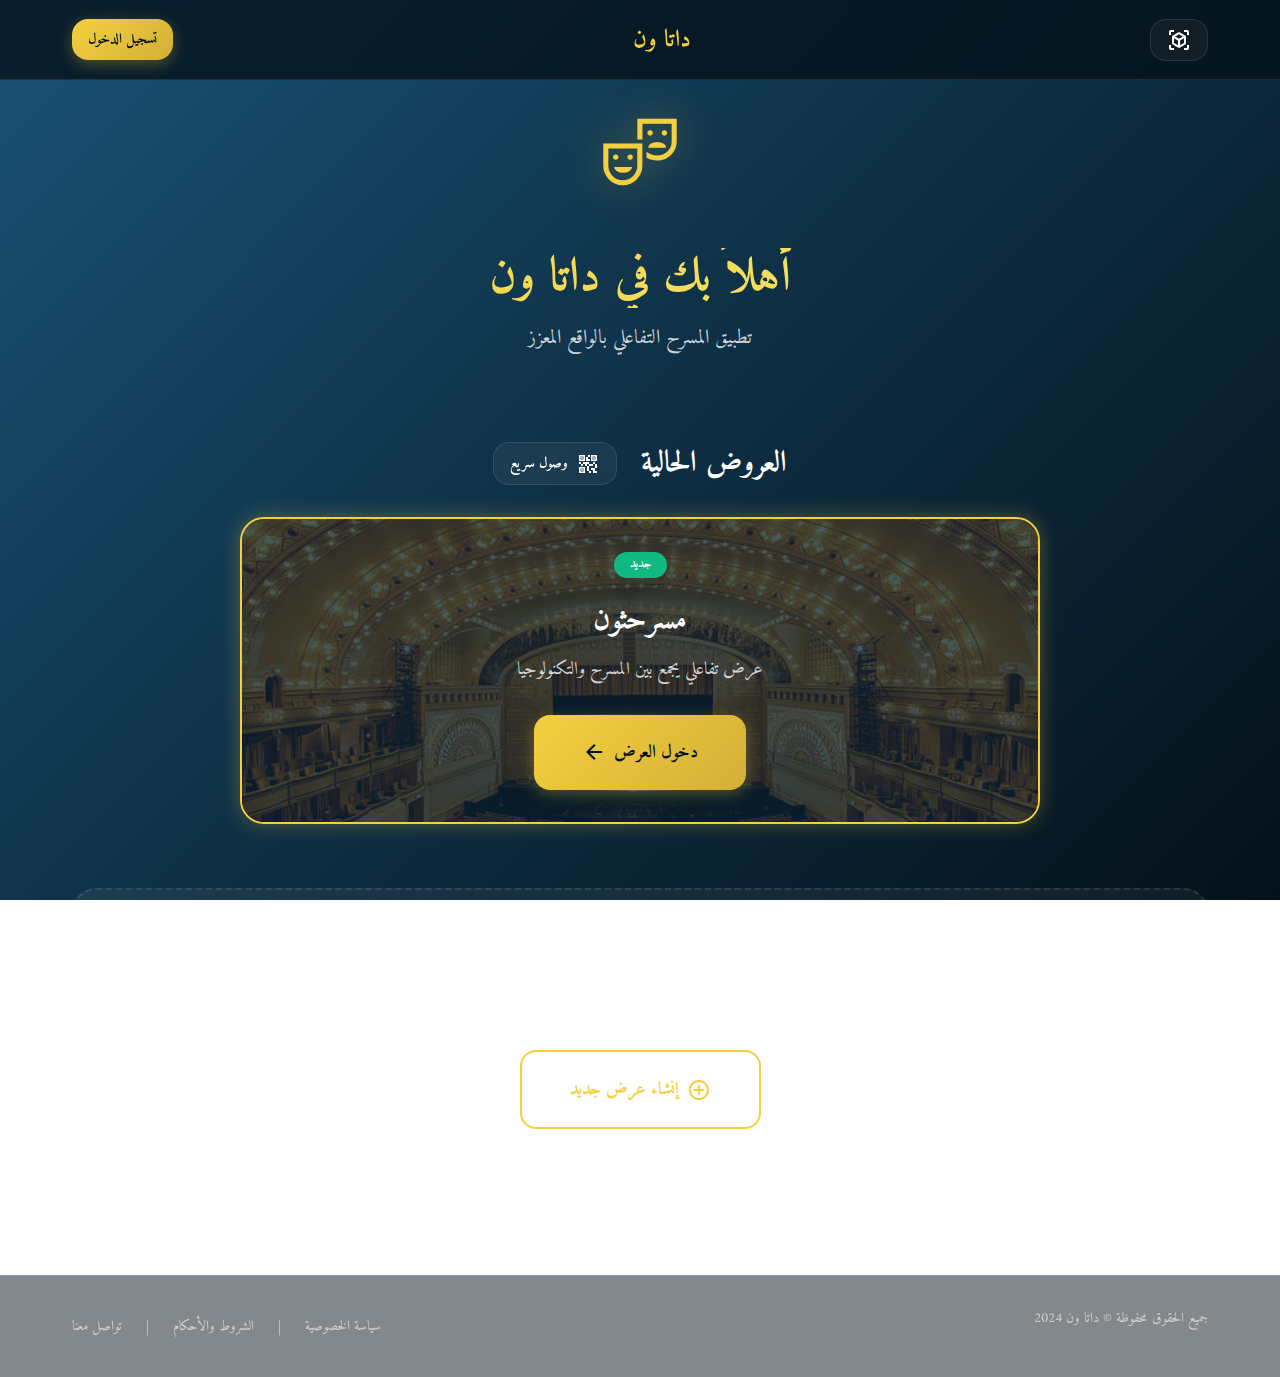
<file: index.html>
<!DOCTYPE html>
<html lang="ar" dir="rtl">
<head>
  <meta charset="UTF-8">
  <meta name="viewport" content="width=device-width, initial-scale=1.0">
  <meta name="description" content="داتا ون - تطبيق المسرح التفاعلي بالواقع المعزز">
  <title>داتا ون - المسرح التفاعلي</title>

  <!-- Fonts -->
  <link rel="preconnect" href="https://fonts.googleapis.com">
  <link rel="preconnect" href="https://fonts.gstatic.com" crossorigin>
  <link href="https://fonts.googleapis.com/css2?family=Amiri:wght@400;700&display=swap" rel="stylesheet">
  <link href="https://fonts.googleapis.com/css2?family=Material+Symbols+Outlined:opsz,wght,FILL,GRAD@20..48,100..700,0..1,-50..200" rel="stylesheet">

  <!-- Stylesheet -->
  <link rel="stylesheet" href="styles.css">
</head>
<body>
  <!-- Header -->
  <header class="header">
    <div class="container header-container">
      <nav class="header-nav">
        <button class="btn btn-glass btn-sm" aria-label="الواقع المعزز">
          <span class="material-symbols-outlined">view_in_ar</span>
        </button>
      </nav>

      <div class="header-logo">
        <span>داتا ون</span>
      </div>

      <nav class="header-nav">
        <button class="btn btn-primary btn-sm">
          تسجيل الدخول
        </button>
      </nav>
    </div>
  </header>

  <main>
    <!-- Hero Section -->
    <section class="hero">
      <div class="container">
        <div class="hero-logo" style="margin-bottom: var(--space-md);">
          <span class="material-symbols-outlined" style="font-size: 80px; color: var(--color-primary);">theater_comedy</span>
        </div>
        <h1 class="hero-title">أهلاً بك في داتا ون</h1>
        <p class="hero-subtitle">تطبيق المسرح التفاعلي بالواقع المعزز</p>
      </div>
    </section>

    <!-- Current Shows Section -->
    <section class="section">
      <div class="container">
        <div class="section-header">
          <h2 class="mb-0">العروض الحالية</h2>
          <button class="btn btn-glass btn-sm" id="qrAccessBtn" aria-label="وصول سريع عبر QR">
            <span class="material-symbols-outlined">qr_code_2</span>
            <span>وصول سريع</span>
          </button>
        </div>

        <div class="current-show-card card fade-in">
          <span class="badge badge-new show-badge">جديد</span>
          <h3 class="show-title">مسرحثون</h3>
          <p class="show-description">عرض تفاعلي يجمع بين المسرح والتكنولوجيا</p>
          <a href="masrahthon.html" class="btn btn-primary btn-lg">
            <span>دخول العرض</span>
            <span class="material-symbols-outlined">arrow_back</span>
          </a>
        </div>
      </div>
    </section>

    <!-- Directors CTA Section -->
    <section class="section">
      <div class="container">
        <div class="directors-cta">
          <h2 class="mb-md">هل أنت مخرج؟</h2>
          <p class="text-lg text-muted mb-xl">أنشئ عرضك التفاعلي الخاص</p>
          <a href="create-play.html" class="btn btn-outline btn-lg">
            <span class="material-symbols-outlined">add_circle</span>
            <span>إنشاء عرض جديد</span>
          </a>
        </div>
      </div>
    </section>
  </main>

  <!-- Footer -->
  <footer class="footer">
    <div class="container">
      <div class="footer-content">
        <p class="footer-copyright">جميع الحقوق محفوظة © داتا ون 2024</p>
        <nav class="footer-links">
          <a href="#" class="footer-link">سياسة الخصوصية</a>
          <span class="footer-link">|</span>
          <a href="#" class="footer-link">الشروط والأحكام</a>
          <span class="footer-link">|</span>
          <a href="#" class="footer-link">تواصل معنا</a>
        </nav>
      </div>
    </div>
  </footer>
</body>
</html>
</file>
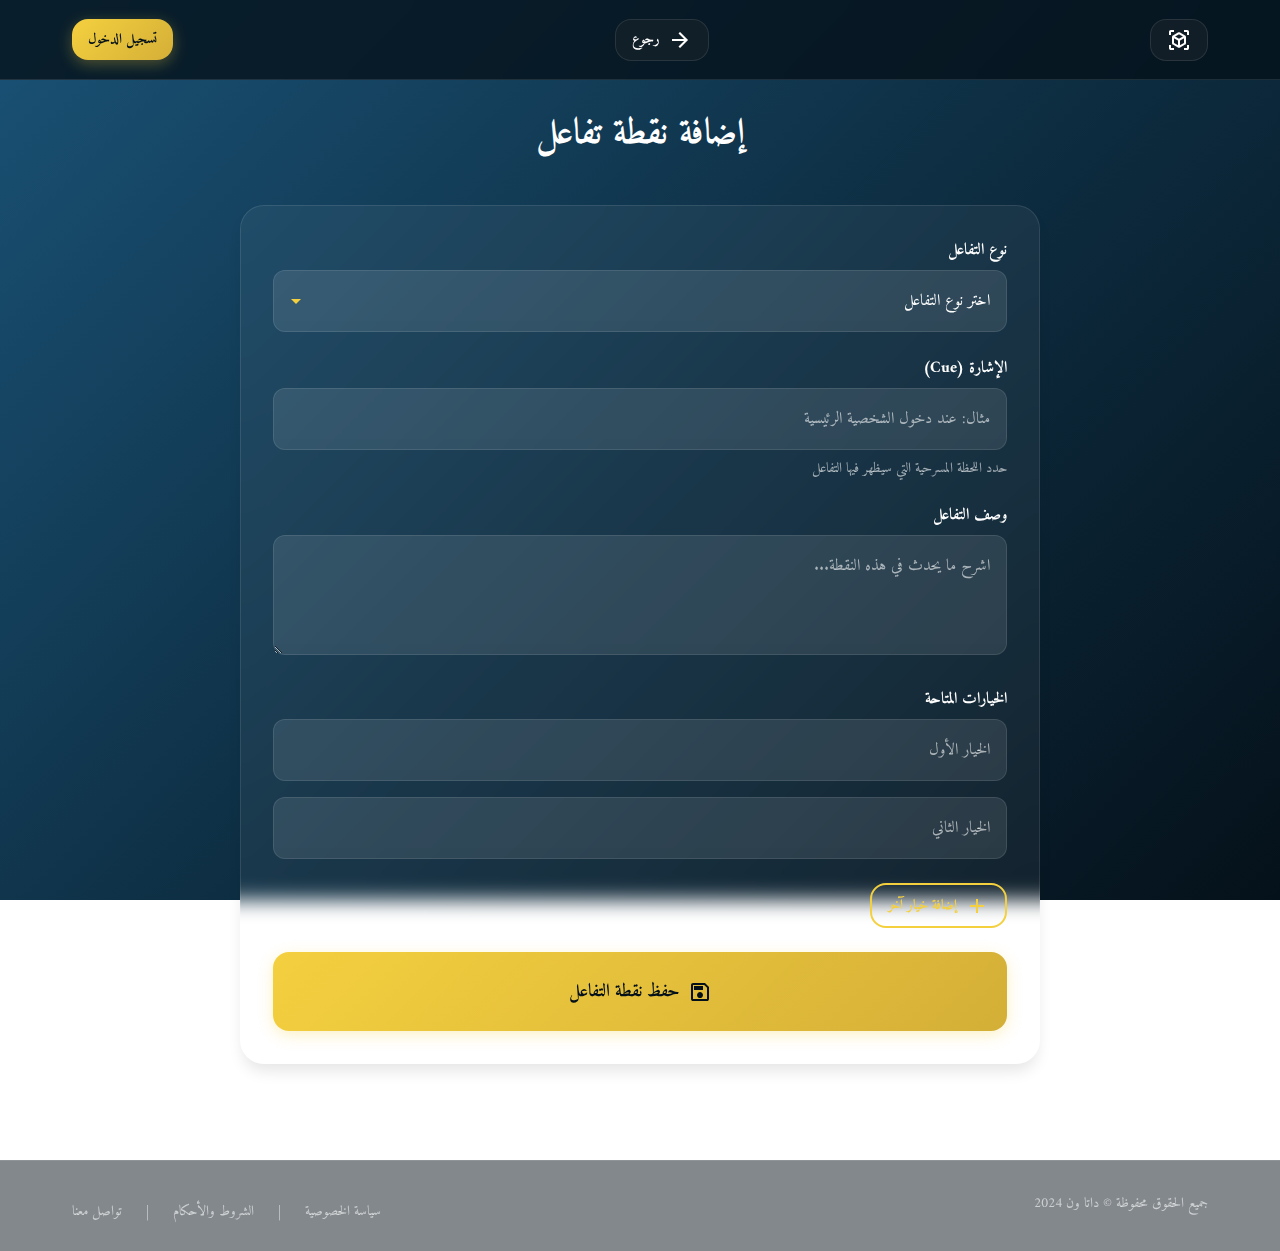
<file: add-interactivity.html>
<!DOCTYPE html>
<html lang="ar" dir="rtl">
<head>
  <meta charset="UTF-8">
  <meta name="viewport" content="width=device-width, initial-scale=1.0">
  <meta name="description" content="إضافة نقطة تفاعل جديدة">
  <title>إضافة نقطة تفاعل - داتا ون</title>

  <!-- Fonts -->
  <link rel="preconnect" href="https://fonts.googleapis.com">
  <link rel="preconnect" href="https://fonts.gstatic.com" crossorigin>
  <link href="https://fonts.googleapis.com/css2?family=Amiri:wght@400;700&display=swap" rel="stylesheet">
  <link href="https://fonts.googleapis.com/css2?family=Material+Symbols+Outlined:opsz,wght,FILL,GRAD@20..48,100..700,0..1,-50..200" rel="stylesheet">

  <!-- Stylesheet -->
  <link rel="stylesheet" href="styles.css">
</head>
<body>
  <!-- Header -->
  <header class="header">
    <div class="container header-container">
      <nav class="header-nav">
        <button class="btn btn-glass btn-sm" aria-label="الواقع المعزز">
          <span class="material-symbols-outlined">view_in_ar</span>
        </button>
      </nav>

      <div class="header-logo">
        <a href="create-play.html" class="btn btn-glass btn-sm">
          <span class="material-symbols-outlined">arrow_forward</span>
          <span>رجوع</span>
        </a>
      </div>

      <nav class="header-nav">
        <button class="btn btn-primary btn-sm">
          تسجيل الدخول
        </button>
      </nav>
    </div>
  </header>

  <main>
    <!-- Add Interactivity Form Section -->
    <section class="section">
      <div class="container">
        <h1 class="text-center mb-2xl">إضافة نقطة تفاعل</h1>

        <!-- Form Card -->
        <div class="card" style="max-width: 800px; margin: 0 auto;">
          <form id="interactivityForm">
            <!-- Interaction Type -->
            <div class="form-group">
              <label for="interactionType" class="form-label">نوع التفاعل</label>
              <select id="interactionType" name="interactionType" class="form-select" required>
                <option value="">اختر نوع التفاعل</option>
                <option value="multiple-choice">اختيار متعدد</option>
                <option value="vote">تصويت</option>
                <option value="open-question">سؤال مفتوح</option>
                <option value="poll">استطلاع رأي</option>
              </select>
            </div>

            <!-- Cue/Signal -->
            <div class="form-group">
              <label for="cue" class="form-label">الإشارة (Cue)</label>
              <input
                type="text"
                id="cue"
                name="cue"
                class="form-input"
                placeholder="مثال: عند دخول الشخصية الرئيسية"
                required
              >
              <span class="form-help">حدد اللحظة المسرحية التي سيظهر فيها التفاعل</span>
            </div>

            <!-- Description -->
            <div class="form-group">
              <label for="description" class="form-label">وصف التفاعل</label>
              <textarea
                id="description"
                name="description"
                class="form-textarea"
                placeholder="اشرح ما يحدث في هذه النقطة..."
                required
              ></textarea>
            </div>

            <!-- Choices -->
            <div class="form-group">
              <label class="form-label">الخيارات المتاحة</label>

              <div class="choice-input-group">
                <input
                  type="text"
                  name="choice1"
                  class="form-input"
                  placeholder="الخيار الأول"
                  required
                >
              </div>

              <div class="choice-input-group">
                <input
                  type="text"
                  name="choice2"
                  class="form-input"
                  placeholder="الخيار الثاني"
                  required
                >
              </div>

              <button type="button" class="btn btn-outline btn-sm btn-add-choice">
                <span class="material-symbols-outlined">add</span>
                <span>إضافة خيار آخر</span>
              </button>
            </div>

            <!-- Submit Button -->
            <div class="form-group mb-0">
              <button type="submit" class="btn btn-primary btn-lg btn-full">
                <span class="material-symbols-outlined">save</span>
                <span>حفظ نقطة التفاعل</span>
              </button>
            </div>
          </form>
        </div>
      </div>
    </section>
  </main>

  <!-- Footer -->
  <footer class="footer">
    <div class="container">
      <div class="footer-content">
        <p class="footer-copyright">جميع الحقوق محفوظة © داتا ون 2024</p>
        <nav class="footer-links">
          <a href="#" class="footer-link">سياسة الخصوصية</a>
          <span class="footer-link">|</span>
          <a href="#" class="footer-link">الشروط والأحكام</a>
          <span class="footer-link">|</span>
          <a href="#" class="footer-link">تواصل معنا</a>
        </nav>
      </div>
    </div>
  </footer>
</body>
</html>
</file>
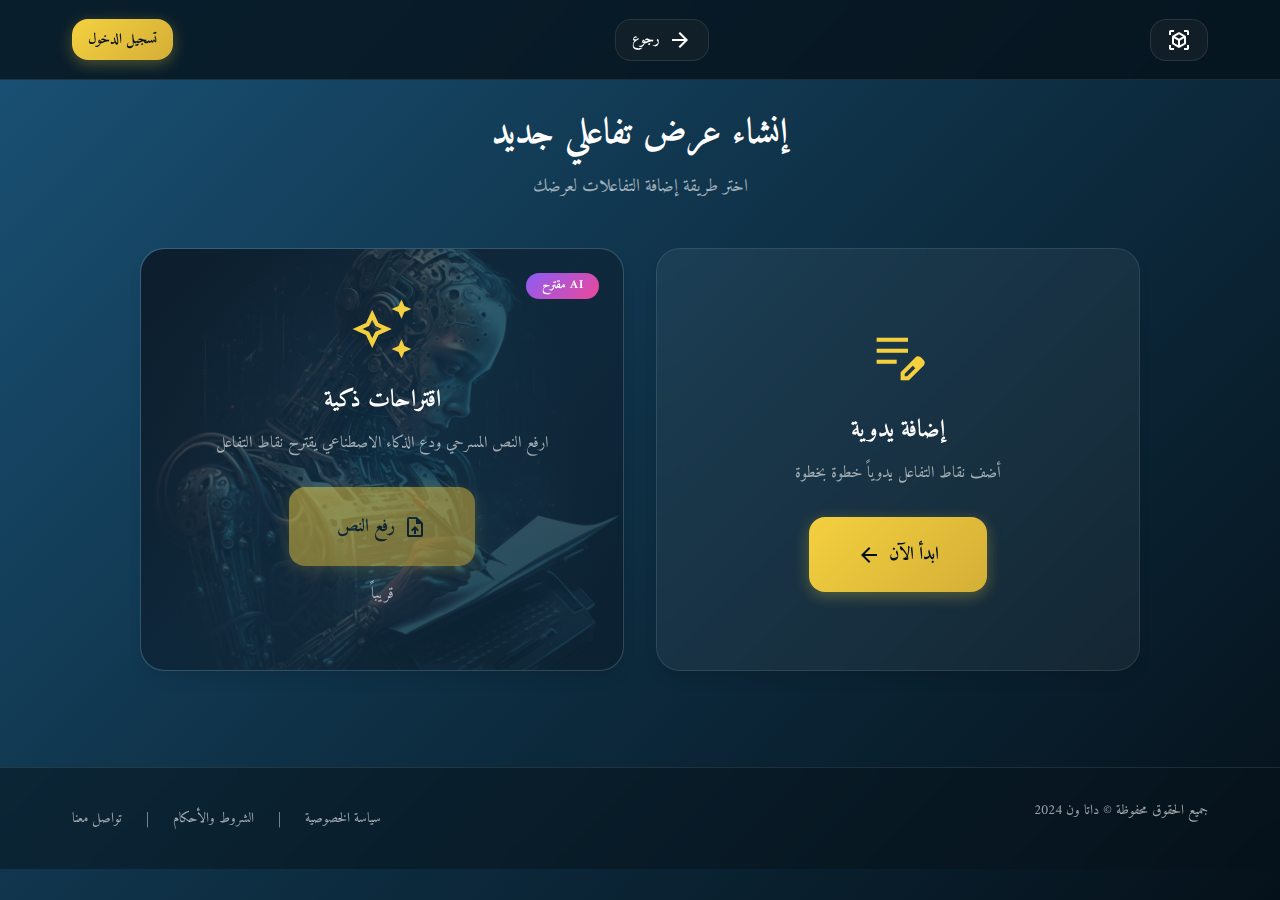
<file: create-play.html>
<!DOCTYPE html>
<html lang="ar" dir="rtl">
<head>
  <meta charset="UTF-8">
  <meta name="viewport" content="width=device-width, initial-scale=1.0">
  <meta name="description" content="إنشاء عرض تفاعلي جديد">
  <title>إنشاء عرض جديد - داتا ون</title>

  <!-- Fonts -->
  <link rel="preconnect" href="https://fonts.googleapis.com">
  <link rel="preconnect" href="https://fonts.gstatic.com" crossorigin>
  <link href="https://fonts.googleapis.com/css2?family=Amiri:wght@400;700&display=swap" rel="stylesheet">
  <link href="https://fonts.googleapis.com/css2?family=Material+Symbols+Outlined:opsz,wght,FILL,GRAD@20..48,100..700,0..1,-50..200" rel="stylesheet">

  <!-- Stylesheet -->
  <link rel="stylesheet" href="styles.css">
</head>
<body>
  <!-- Header -->
  <header class="header">
    <div class="container header-container">
      <nav class="header-nav">
        <button class="btn btn-glass btn-sm" aria-label="الواقع المعزز">
          <span class="material-symbols-outlined">view_in_ar</span>
        </button>
      </nav>

      <div class="header-logo">
        <a href="index.html" class="btn btn-glass btn-sm">
          <span class="material-symbols-outlined">arrow_forward</span>
          <span>رجوع</span>
        </a>
      </div>

      <nav class="header-nav">
        <button class="btn btn-primary btn-sm">
          تسجيل الدخول
        </button>
      </nav>
    </div>
  </header>

  <main>
    <!-- Create Play Section -->
    <section class="section">
      <div class="container">
        <h1 class="text-center mb-md">إنشاء عرض تفاعلي جديد</h1>
        <p class="text-center text-lg text-muted mb-2xl">اختر طريقة إضافة التفاعلات لعرضك</p>

        <!-- Options Grid -->
        <div class="grid grid-cols-2" style="max-width: 1000px; margin: 0 auto;">
          <!-- Manual Entry Option -->
          <div class="card card-option slide-in-right">
            <span class="material-symbols-outlined" style="font-size: 64px; color: var(--color-primary); margin-bottom: var(--space-lg);">edit_note</span>
            <h3 class="text-2xl mb-md">إضافة يدوية</h3>
            <p class="text-muted mb-xl">أضف نقاط التفاعل يدوياً خطوة بخطوة</p>
            <a href="add-interactivity.html" class="btn btn-primary btn-lg">
              <span>ابدأ الآن</span>
              <span class="material-symbols-outlined">arrow_back</span>
            </a>
          </div>

          <!-- AI-Powered Option -->
          <div class="card card-option card-ai slide-in-right" style="animation-delay: 0.1s;">
            <span class="badge badge-ai" style="position: absolute; top: var(--space-lg); right: var(--space-lg);">AI مقترح</span>
            <span class="material-symbols-outlined" style="font-size: 64px; color: var(--color-primary); margin-bottom: var(--space-lg);">auto_awesome</span>
            <h3 class="text-2xl mb-md">اقتراحات ذكية</h3>
            <p class="text-muted mb-xl">ارفع النص المسرحي ودع الذكاء الاصطناعي يقترح نقاط التفاعل</p>
            <button class="btn btn-primary btn-lg" disabled>
              <span class="material-symbols-outlined">upload_file</span>
              <span>رفع النص</span>
            </button>
            <p class="text-sm text-muted mt-md">قريباً</p>
          </div>
        </div>
      </div>
    </section>
  </main>

  <!-- Footer -->
  <footer class="footer">
    <div class="container">
      <div class="footer-content">
        <p class="footer-copyright">جميع الحقوق محفوظة © داتا ون 2024</p>
        <nav class="footer-links">
          <a href="#" class="footer-link">سياسة الخصوصية</a>
          <span class="footer-link">|</span>
          <a href="#" class="footer-link">الشروط والأحكام</a>
          <span class="footer-link">|</span>
          <a href="#" class="footer-link">تواصل معنا</a>
        </nav>
      </div>
    </div>
  </footer>
</body>
</html>
</file>
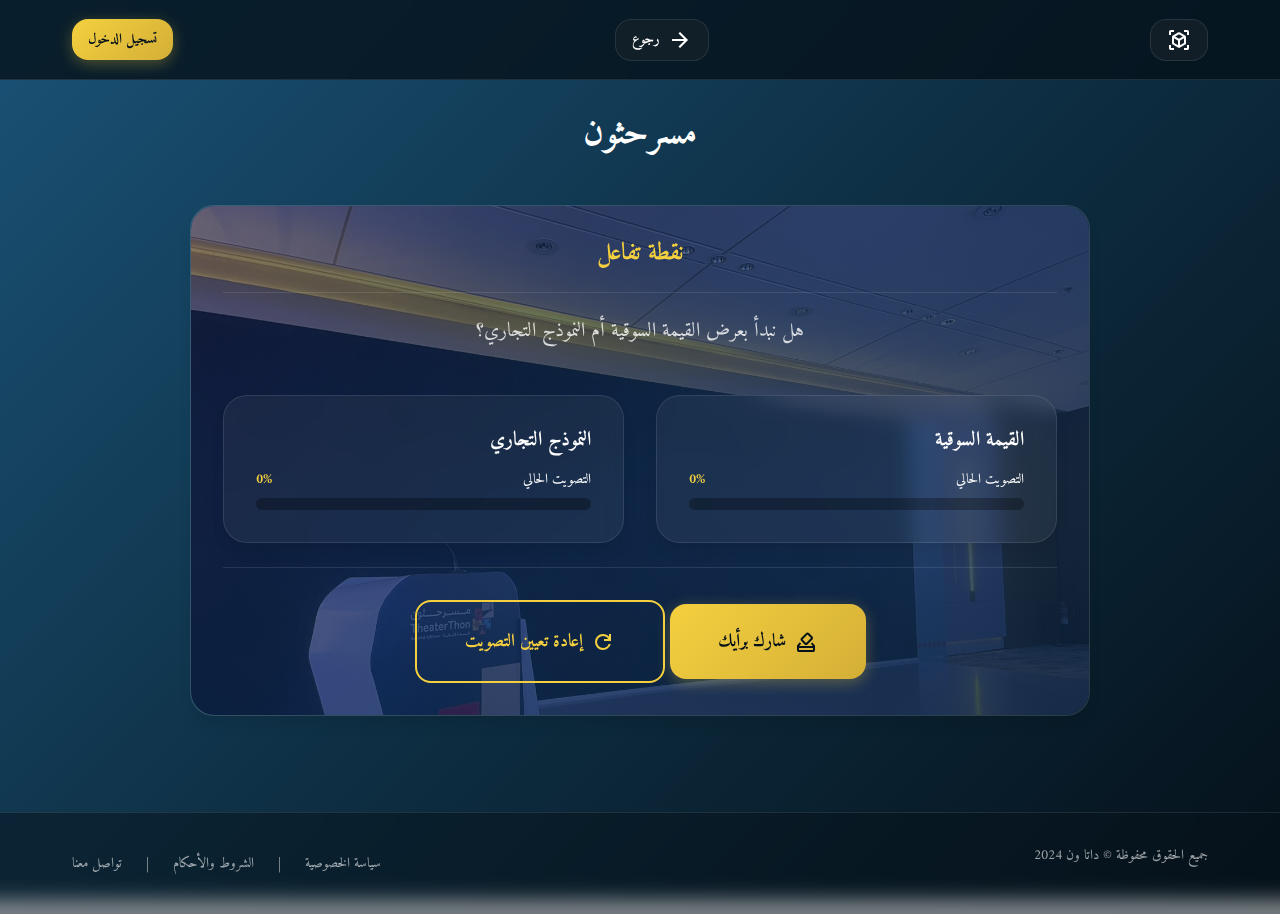
<file: masrahthon.html>
<!DOCTYPE html>
<html lang="ar" dir="rtl">
<head>
  <meta charset="UTF-8">
  <meta name="viewport" content="width=device-width, initial-scale=1.0">
  <meta name="description" content="مسرحثون - عرض تفاعلي">
  <title>مسرحثون - داتا ون</title>

  <!-- Fonts -->
  <link rel="preconnect" href="https://fonts.googleapis.com">
  <link rel="preconnect" href="https://fonts.gstatic.com" crossorigin>
  <link href="https://fonts.googleapis.com/css2?family=Amiri:wght@400;700&display=swap" rel="stylesheet">
  <link href="https://fonts.googleapis.com/css2?family=Material+Symbols+Outlined:opsz,wght,FILL,GRAD@20..48,100..700,0..1,-50..200" rel="stylesheet">

  <!-- Stylesheet -->
  <link rel="stylesheet" href="styles.css">
</head>
<body>
  <!-- Header -->
  <header class="header">
    <div class="container header-container">
      <nav class="header-nav">
        <button class="btn btn-glass btn-sm" aria-label="الواقع المعزز">
          <span class="material-symbols-outlined">view_in_ar</span>
        </button>
      </nav>

      <div class="header-logo">
        <a href="index.html" class="btn btn-glass btn-sm">
          <span class="material-symbols-outlined">arrow_forward</span>
          <span>رجوع</span>
        </a>
      </div>

      <nav class="header-nav">
        <button class="btn btn-primary btn-sm">
          تسجيل الدخول
        </button>
      </nav>
    </div>
  </header>

  <main>
    <!-- Play Content -->
    <section class="section">
      <div class="container">
        <h1 class="text-center mb-2xl">مسرحثون</h1>

        <!-- Question Card -->
        <div class="card play-card" style="max-width: 900px; margin: 0 auto;">
          <div class="card-header">
            <h2 class="card-title text-center">نقطة تفاعل</h2>
          </div>

          <div class="card-body">
            <p class="text-xl text-center mb-2xl">هل نبدأ بعرض القيمة السوقية أم النموذج التجاري؟</p>

            <!-- Voting Results -->
            <div class="grid grid-cols-2">
              <!-- Option 1 -->
              <div class="card">
                <h3 class="text-xl mb-md">القيمة السوقية</h3>
                <div class="progress-container">
                  <div class="progress-label">
                    <span>التصويت الحالي</span>
                    <span id="option1Percent" class="progress-percentage">65%</span>
                  </div>
                  <div class="progress-bar-wrapper">
                    <div id="option1Bar" class="progress-bar" style="width: 65%;"></div>
                  </div>
                </div>
              </div>

              <!-- Option 2 -->
              <div class="card">
                <h3 class="text-xl mb-md">النموذج التجاري</h3>
                <div class="progress-container">
                  <div class="progress-label">
                    <span>التصويت الحالي</span>
                    <span id="option2Percent" class="progress-percentage">35%</span>
                  </div>
                  <div class="progress-bar-wrapper">
                    <div id="option2Bar" class="progress-bar" style="width: 35%;"></div>
                  </div>
                </div>
              </div>
            </div>
          </div>

          <div class="card-footer text-center">
            <a href="vote.html" class="btn btn-primary btn-lg">
              <span class="material-symbols-outlined">how_to_vote</span>
              <span>شارك برأيك</span>
            </a>
            <button id="resetBtn" class="btn btn-outline btn-lg" style="margin-top: var(--space-md);">
              <span class="material-symbols-outlined">refresh</span>
              <span>إعادة تعيين التصويت</span>
            </button>
          </div>
        </div>
      </div>
    </section>
  </main>

  <!-- Vote Display Script with Supabase -->
  <script>
    // Supabase config
    const SUPABASE_URL = 'https://pulivtraqzkuerytmwya.supabase.co';
    const SUPABASE_KEY = 'eyJhbGciOiJIUzI1NiIsInR5cCI6IkpXVCJ9.eyJpc3MiOiJzdXBhYmFzZSIsInJlZiI6InB1bGl2dHJhcXprdWVyeXRtd3lhIiwicm9sZSI6ImFub24iLCJpYXQiOjE3NjI1MjkxMDcsImV4cCI6MjA3ODEwNTEwN30.Aa62cmDHvxPuZb2b6QO4mZL3jmZJIKenLlnbwDlBwOI';

    // Fetch votes from Supabase
    async function getVotes() {
      try {
        const res = await fetch(`${SUPABASE_URL}/rest/v1/votes?id=eq.masrahthon`, {
          headers: {
            'apikey': SUPABASE_KEY,
            'Authorization': `Bearer ${SUPABASE_KEY}`
          }
        });
        const data = await res.json();
        if (data && data[0]) {
          return { option1: data[0].option1 || 0, option2: data[0].option2 || 0 };
        }
      } catch (e) {
        console.error('Error fetching votes:', e);
      }
      return { option1: 0, option2: 0 };
    }

    // Calculate percentages and update display
    async function updateVoteDisplay() {
      const votes = await getVotes();
      const total = votes.option1 + votes.option2;

      let percent1 = 0;
      let percent2 = 0;

      if (total > 0) {
        percent1 = Math.round((votes.option1 / total) * 100);
        percent2 = Math.round((votes.option2 / total) * 100);
      }

      // Update percentage text
      document.getElementById('option1Percent').textContent = percent1 + '%';
      document.getElementById('option2Percent').textContent = percent2 + '%';

      // Update progress bars
      document.getElementById('option1Bar').style.width = percent1 + '%';
      document.getElementById('option2Bar').style.width = percent2 + '%';
    }

    // Reset votes in Supabase
    async function resetVotes() {
      try {
        await fetch(`${SUPABASE_URL}/rest/v1/votes?id=eq.masrahthon`, {
          method: 'PATCH',
          headers: {
            'apikey': SUPABASE_KEY,
            'Authorization': `Bearer ${SUPABASE_KEY}`,
            'Content-Type': 'application/json',
            'Prefer': 'return=minimal'
          },
          body: JSON.stringify({ option1: 0, option2: 0 })
        });
        // Clear local voting flag so user can vote again
        localStorage.removeItem('masrahthon_user_voted');
        return true;
      } catch (e) {
        console.error('Error resetting votes:', e);
        return false;
      }
    }

    // Reset button handler
    document.getElementById('resetBtn').addEventListener('click', async () => {
      if (confirm('هل أنت متأكد من إعادة تعيين جميع الأصوات؟')) {
        const resetBtn = document.getElementById('resetBtn');
        resetBtn.disabled = true;
        resetBtn.innerHTML = '<span class="material-symbols-outlined">hourglass_empty</span><span>جاري إعادة التعيين...</span>';

        const success = await resetVotes();

        if (success) {
          await updateVoteDisplay();
          resetBtn.innerHTML = '<span class="material-symbols-outlined">check</span><span>تم إعادة التعيين</span>';
          setTimeout(() => {
            resetBtn.disabled = false;
            resetBtn.innerHTML = '<span class="material-symbols-outlined">refresh</span><span>إعادة تعيين التصويت</span>';
          }, 2000);
        } else {
          resetBtn.disabled = false;
          resetBtn.innerHTML = '<span class="material-symbols-outlined">error</span><span>حدث خطأ</span>';
        }
      }
    });

    // Update on page load
    updateVoteDisplay();

    // Auto-refresh every 5 seconds for live updates
    setInterval(updateVoteDisplay, 5000);
  </script>

  <!-- Footer -->
  <footer class="footer">
    <div class="container">
      <div class="footer-content">
        <p class="footer-copyright">جميع الحقوق محفوظة © داتا ون 2024</p>
        <nav class="footer-links">
          <a href="#" class="footer-link">سياسة الخصوصية</a>
          <span class="footer-link">|</span>
          <a href="#" class="footer-link">الشروط والأحكام</a>
          <span class="footer-link">|</span>
          <a href="#" class="footer-link">تواصل معنا</a>
        </nav>
      </div>
    </div>
  </footer>
</body>
</html>
</file>
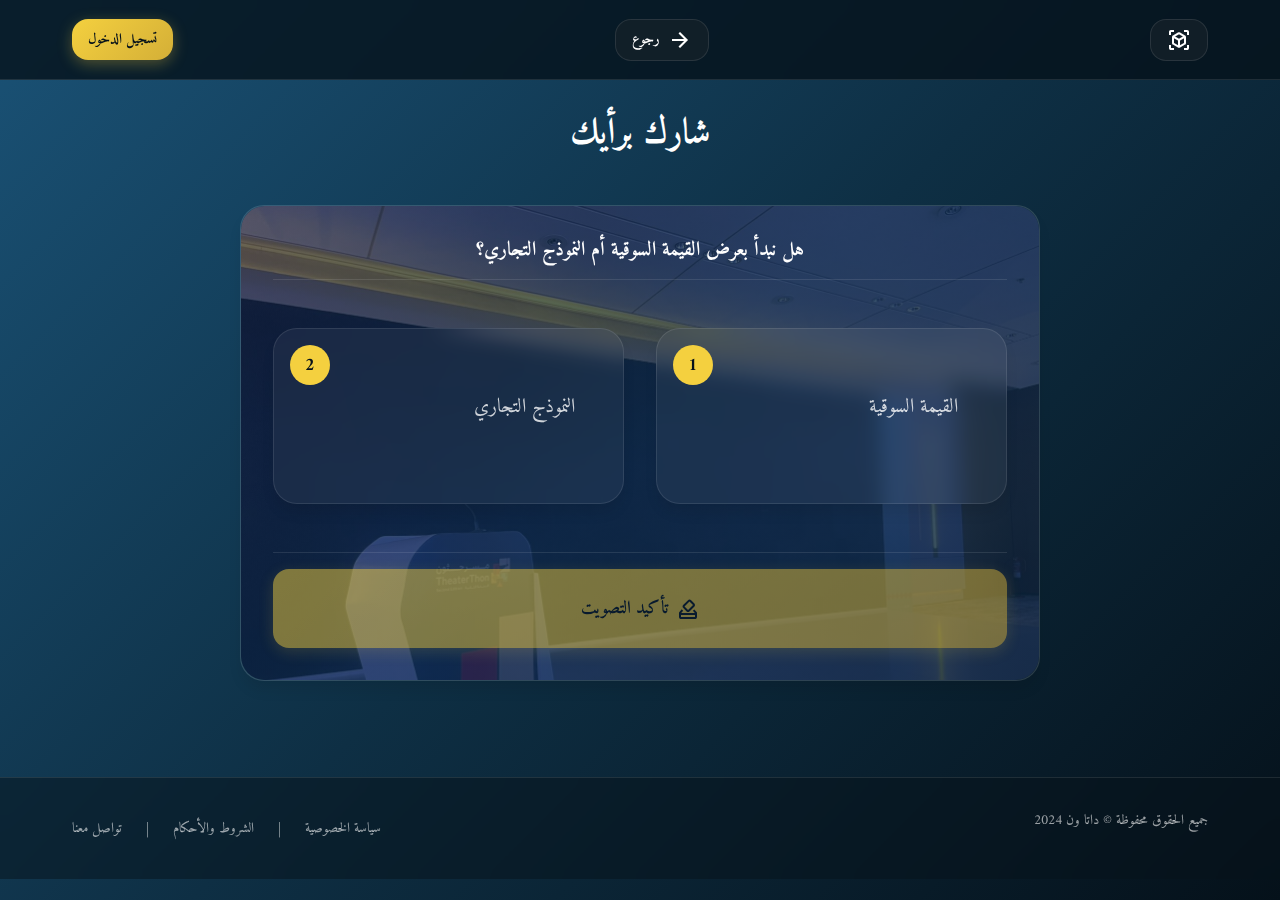
<file: vote.html>
<!DOCTYPE html>
<html lang="ar" dir="rtl">
<head>
  <meta charset="UTF-8">
  <meta name="viewport" content="width=device-width, initial-scale=1.0">
  <meta name="description" content="شارك برأيك في العرض التفاعلي">
  <title>شارك برأيك - داتا ون</title>

  <!-- Fonts -->
  <link rel="preconnect" href="https://fonts.googleapis.com">
  <link rel="preconnect" href="https://fonts.gstatic.com" crossorigin>
  <link href="https://fonts.googleapis.com/css2?family=Amiri:wght@400;700&display=swap" rel="stylesheet">
  <link href="https://fonts.googleapis.com/css2?family=Material+Symbols+Outlined:opsz,wght,FILL,GRAD@20..48,100..700,0..1,-50..200" rel="stylesheet">

  <!-- Stylesheet -->
  <link rel="stylesheet" href="styles.css">
</head>
<body>
  <!-- Header -->
  <header class="header">
    <div class="container header-container">
      <nav class="header-nav">
        <button class="btn btn-glass btn-sm" aria-label="الواقع المعزز">
          <span class="material-symbols-outlined">view_in_ar</span>
        </button>
      </nav>

      <div class="header-logo">
        <a href="masrahthon.html" class="btn btn-glass btn-sm">
          <span class="material-symbols-outlined">arrow_forward</span>
          <span>رجوع</span>
        </a>
      </div>

      <nav class="header-nav">
        <button class="btn btn-primary btn-sm">
          تسجيل الدخول
        </button>
      </nav>
    </div>
  </header>

  <main>
    <!-- Voting Section -->
    <section class="section">
      <div class="container">
        <h1 class="text-center mb-2xl">شارك برأيك</h1>

        <!-- Question Card -->
        <div class="card vote-card" style="max-width: 800px; margin: 0 auto;">
          <div class="card-header">
            <h2 class="text-xl text-center mb-0">هل نبدأ بعرض القيمة السوقية أم النموذج التجاري؟</h2>
          </div>

          <div class="card-body">
            <!-- Success Message (Hidden by default) -->
            <div id="successMessage" class="message message-success hidden">
              <span class="material-symbols-outlined">check_circle</span>
              <span>تم تسجيل صوتك بنجاح!</span>
            </div>

            <!-- Voting Options -->
            <div class="voting-options grid grid-cols-2">
              <!-- Option 1 -->
              <div id="option1" class="card vote-option card-clickable" role="button" tabindex="0" aria-label="التصويت للخيار الأول: القيمة السوقية">
                <span class="vote-option-number">1</span>
                <p class="vote-option-text">القيمة السوقية</p>
              </div>

              <!-- Option 2 -->
              <div id="option2" class="card vote-option card-clickable" role="button" tabindex="0" aria-label="التصويت للخيار الثاني: النموذج التجاري">
                <span class="vote-option-number">2</span>
                <p class="vote-option-text">النموذج التجاري</p>
              </div>
            </div>
          </div>

          <div class="card-footer">
            <button id="voteBtn" class="btn btn-primary btn-lg btn-full" disabled>
              <span class="material-symbols-outlined">how_to_vote</span>
              <span>تأكيد التصويت</span>
            </button>
          </div>
        </div>
      </div>
    </section>
  </main>

  <!-- Footer -->
  <footer class="footer">
    <div class="container">
      <div class="footer-content">
        <p class="footer-copyright">جميع الحقوق محفوظة © داتا ون 2024</p>
        <nav class="footer-links">
          <a href="#" class="footer-link">سياسة الخصوصية</a>
          <span class="footer-link">|</span>
          <a href="#" class="footer-link">الشروط والأحكام</a>
          <span class="footer-link">|</span>
          <a href="#" class="footer-link">تواصل معنا</a>
        </nav>
      </div>
    </div>
  </footer>

  <!-- Voting Script with Supabase -->
  <script>
    // Supabase config
    const SUPABASE_URL = 'https://pulivtraqzkuerytmwya.supabase.co';
    const SUPABASE_KEY = 'eyJhbGciOiJIUzI1NiIsInR5cCI6IkpXVCJ9.eyJpc3MiOiJzdXBhYmFzZSIsInJlZiI6InB1bGl2dHJhcXprdWVyeXRtd3lhIiwicm9sZSI6ImFub24iLCJpYXQiOjE3NjI1MjkxMDcsImV4cCI6MjA3ODEwNTEwN30.Aa62cmDHvxPuZb2b6QO4mZL3jmZJIKenLlnbwDlBwOI';

    const option1 = document.getElementById('option1');
    const option2 = document.getElementById('option2');
    const voteBtn = document.getElementById('voteBtn');
    const successMessage = document.getElementById('successMessage');
    let selectedOption = null;

    // Check if user has already voted (local check)
    function hasVoted() {
      return localStorage.getItem('masrahthon_user_voted') === 'true';
    }

    // Mark user as voted
    function markAsVoted() {
      localStorage.setItem('masrahthon_user_voted', 'true');
    }

    // Save vote to Supabase
    async function saveVoteToSupabase(optionNumber) {
      try {
        // First get current votes
        const getRes = await fetch(`${SUPABASE_URL}/rest/v1/votes?id=eq.masrahthon`, {
          headers: {
            'apikey': SUPABASE_KEY,
            'Authorization': `Bearer ${SUPABASE_KEY}`
          }
        });
        const data = await getRes.json();
        const current = data[0] || { option1: 0, option2: 0 };

        // Increment the selected option
        const newVotes = {
          option1: optionNumber === 1 ? current.option1 + 1 : current.option1,
          option2: optionNumber === 2 ? current.option2 + 1 : current.option2
        };

        // Update in Supabase
        await fetch(`${SUPABASE_URL}/rest/v1/votes?id=eq.masrahthon`, {
          method: 'PATCH',
          headers: {
            'apikey': SUPABASE_KEY,
            'Authorization': `Bearer ${SUPABASE_KEY}`,
            'Content-Type': 'application/json',
            'Prefer': 'return=minimal'
          },
          body: JSON.stringify(newVotes)
        });

        return true;
      } catch (e) {
        console.error('Error saving vote:', e);
        return false;
      }
    }

    // Handle option selection
    function selectOption(optionElement, optionNumber) {
      if (hasVoted()) return;

      option1.classList.remove('selected');
      option2.classList.remove('selected');
      optionElement.classList.add('selected');
      selectedOption = optionNumber;
      voteBtn.disabled = false;
    }

    // Check if already voted on page load
    if (hasVoted()) {
      successMessage.innerHTML = '<span class="material-symbols-outlined">info</span><span>لقد قمت بالتصويت مسبقاً</span>';
      successMessage.classList.remove('hidden');
      successMessage.classList.add('fade-in');
      option1.style.pointerEvents = 'none';
      option2.style.pointerEvents = 'none';
      voteBtn.disabled = true;
      voteBtn.innerHTML = '<span class="material-symbols-outlined">check</span><span>تم التصويت</span>';
    }

    // Click events
    option1.addEventListener('click', () => selectOption(option1, 1));
    option2.addEventListener('click', () => selectOption(option2, 2));

    // Keyboard accessibility
    option1.addEventListener('keypress', (e) => {
      if (e.key === 'Enter' || e.key === ' ') {
        e.preventDefault();
        selectOption(option1, 1);
      }
    });

    option2.addEventListener('keypress', (e) => {
      if (e.key === 'Enter' || e.key === ' ') {
        e.preventDefault();
        selectOption(option2, 2);
      }
    });

    // Vote button click
    voteBtn.addEventListener('click', async () => {
      if (selectedOption && !hasVoted()) {
        voteBtn.disabled = true;
        voteBtn.innerHTML = '<span class="material-symbols-outlined">hourglass_empty</span><span>جاري التصويت...</span>';

        const success = await saveVoteToSupabase(selectedOption);

        if (success) {
          markAsVoted();
          successMessage.classList.remove('hidden');
          successMessage.classList.add('fade-in');
          option1.style.pointerEvents = 'none';
          option2.style.pointerEvents = 'none';
          voteBtn.innerHTML = '<span class="material-symbols-outlined">check</span><span>تم التصويت</span>';

          setTimeout(() => {
            window.location.href = 'masrahthon.html';
          }, 1500);
        } else {
          voteBtn.disabled = false;
          voteBtn.innerHTML = '<span class="material-symbols-outlined">error</span><span>حدث خطأ، حاول مرة أخرى</span>';
        }
      }
    });
  </script>
</body>
</html>
</file>
<file: styles.css>
/* ============================================
   DATA ONE THEATER COMPETITION DESIGN SYSTEM
   ============================================ */

/* === CSS CUSTOM PROPERTIES (DESIGN TOKENS) === */
:root {
  /* Color Palette */
  --color-bg-start: #1A5276;
  --color-bg-mid: #0E2F44;
  --color-bg-end: #05111a;
  --color-primary: #F4D03F;
  --color-primary-hover: #F5E66D;
  --color-primary-dark: #D4AF37;

  /* Glass-morphism Colors */
  --glass-bg: rgba(255, 255, 255, 0.05);
  --glass-bg-hover: rgba(255, 255, 255, 0.08);
  --glass-border: rgba(255, 255, 255, 0.1);
  --glass-shadow: rgba(0, 0, 0, 0.2);

  /* Text Colors */
  --color-text-primary: #FFFFFF;
  --color-text-secondary: rgba(255, 255, 255, 0.8);
  --color-text-muted: rgba(255, 255, 255, 0.6);
  --color-text-dark: #05111a;

  /* Status Colors */
  --color-success: #10B981;
  --color-warning: #F59E0B;
  --color-error: #EF4444;

  /* Spacing Scale (8px base) */
  --space-xs: 0.25rem;   /* 4px */
  --space-sm: 0.5rem;    /* 8px */
  --space-md: 1rem;      /* 16px */
  --space-lg: 1.5rem;    /* 24px */
  --space-xl: 2rem;      /* 32px */
  --space-2xl: 3rem;     /* 48px */
  --space-3xl: 4rem;     /* 64px */

  /* Typography Scale */
  --font-size-xs: 0.75rem;    /* 12px */
  --font-size-sm: 0.875rem;   /* 14px */
  --font-size-base: 1rem;     /* 16px */
  --font-size-lg: 1.125rem;   /* 18px */
  --font-size-xl: 1.25rem;    /* 20px */
  --font-size-2xl: 1.5rem;    /* 24px */
  --font-size-3xl: 1.875rem;  /* 30px */
  --font-size-4xl: 2.25rem;   /* 36px */
  --font-size-5xl: 3rem;      /* 48px */

  /* Line Heights */
  --line-height-tight: 1.25;
  --line-height-normal: 1.5;
  --line-height-relaxed: 1.75;

  /* Border Radius */
  --radius-sm: 0.5rem;   /* 8px */
  --radius-md: 0.75rem;  /* 12px */
  --radius-lg: 1rem;     /* 16px */
  --radius-xl: 1.5rem;   /* 24px */
  --radius-full: 9999px;

  /* Shadows */
  --shadow-sm: 0 1px 2px 0 rgba(0, 0, 0, 0.05);
  --shadow-md: 0 4px 6px -1px rgba(0, 0, 0, 0.1);
  --shadow-lg: 0 10px 15px -3px rgba(0, 0, 0, 0.1);
  --shadow-xl: 0 20px 25px -5px rgba(0, 0, 0, 0.1);
  --shadow-glow: 0 0 20px rgba(244, 208, 63, 0.3);

  /* Transitions */
  --transition-fast: 150ms ease;
  --transition-base: 200ms ease;
  --transition-slow: 300ms ease;

  /* Layout */
  --container-max-width: 1200px;
  --header-height: 80px;
}

/* === RESET & BASE STYLES === */
* {
  margin: 0;
  padding: 0;
  box-sizing: border-box;
}

html {
  font-size: 16px;
  scroll-behavior: smooth;
  direction: rtl; /* RTL for Arabic */
}

body {
  font-family: 'Amiri', 'Times New Roman', serif;
  font-size: var(--font-size-base);
  line-height: var(--line-height-normal);
  color: var(--color-text-primary);
  background: linear-gradient(
    135deg,
    var(--color-bg-start) 0%,
    var(--color-bg-mid) 50%,
    var(--color-bg-end) 100%
  );
  background-attachment: fixed;
  min-height: 100vh;
  -webkit-font-smoothing: antialiased;
  -moz-osx-font-smoothing: grayscale;
}

/* === TYPOGRAPHY === */
h1, h2, h3, h4, h5, h6 {
  font-weight: 700;
  line-height: var(--line-height-tight);
  color: var(--color-text-primary);
  margin-bottom: var(--space-md);
}

h1 {
  font-size: var(--font-size-4xl);
  margin-bottom: var(--space-lg);
}

h2 {
  font-size: var(--font-size-3xl);
}

h3 {
  font-size: var(--font-size-2xl);
}

h4 {
  font-size: var(--font-size-xl);
}

p {
  margin-bottom: var(--space-md);
  color: var(--color-text-secondary);
}

a {
  color: var(--color-primary);
  text-decoration: none;
  transition: color var(--transition-fast);
}

a:hover {
  color: var(--color-primary-hover);
}

/* === LAYOUT CONTAINERS === */
.container {
  width: 100%;
  max-width: var(--container-max-width);
  margin: 0 auto;
  padding: 0 var(--space-md);
}

@media (min-width: 768px) {
  .container {
    padding: 0 var(--space-xl);
  }
}

.section {
  padding: var(--space-xl) 0;
}

.section-header {
  display: flex;
  justify-content: center;
  align-items: center;
  gap: var(--space-lg);
  margin-bottom: var(--space-xl);
}

.section-hero {
  padding: var(--space-3xl) 0;
  text-align: center;
}

/* === HEADER === */
.header {
  position: sticky;
  top: 0;
  z-index: 1000;
  background: rgba(5, 17, 26, 0.8);
  backdrop-filter: blur(10px);
  -webkit-backdrop-filter: blur(10px);
  border-bottom: 1px solid var(--glass-border);
  height: var(--header-height);
  display: flex;
  align-items: center;
}

.header-container {
  display: flex;
  justify-content: space-between;
  align-items: center;
  width: 100%;
}

.header-logo {
  font-size: var(--font-size-2xl);
  font-weight: 700;
  color: var(--color-primary);
  display: flex;
  align-items: center;
  gap: var(--space-sm);
}

.header-nav {
  display: flex;
  gap: var(--space-md);
  align-items: center;
}

/* === BUTTONS === */
.btn {
  display: inline-flex;
  align-items: center;
  justify-content: center;
  gap: var(--space-sm);
  padding: var(--space-md) var(--space-xl);
  border: none;
  border-radius: var(--radius-lg);
  font-family: 'Amiri', serif;
  font-size: var(--font-size-base);
  font-weight: 600;
  text-align: center;
  cursor: pointer;
  transition: all var(--transition-base);
  white-space: nowrap;
  text-decoration: none;
}

.btn:disabled {
  opacity: 0.5;
  cursor: not-allowed;
}

/* Button Variants */
.btn-primary {
  background: linear-gradient(135deg, var(--color-primary) 0%, var(--color-primary-dark) 100%);
  color: var(--color-text-dark);
  box-shadow: 0 4px 15px rgba(244, 208, 63, 0.3);
}

.btn-primary:hover:not(:disabled) {
  transform: translateY(-2px);
  box-shadow: 0 6px 20px rgba(244, 208, 63, 0.4);
}

.btn-primary:active:not(:disabled) {
  transform: translateY(0);
}

.btn-glass {
  background: var(--glass-bg);
  color: var(--color-text-primary);
  border: 1px solid var(--glass-border);
  backdrop-filter: blur(10px);
  -webkit-backdrop-filter: blur(10px);
}

.btn-glass:hover:not(:disabled) {
  background: var(--glass-bg-hover);
  border-color: var(--color-primary);
}

.btn-outline {
  background: transparent;
  color: var(--color-primary);
  border: 2px solid var(--color-primary);
}

.btn-outline:hover:not(:disabled) {
  background: var(--color-primary);
  color: var(--color-text-dark);
}

/* Button Sizes */
.btn-sm {
  padding: var(--space-sm) var(--space-md);
  font-size: var(--font-size-sm);
}

.btn-lg {
  padding: var(--space-lg) var(--space-2xl);
  font-size: var(--font-size-lg);
}

.btn-full {
  width: 100%;
}

/* === CARDS === */
.card {
  background: var(--glass-bg);
  border: 1px solid var(--glass-border);
  border-radius: var(--radius-xl);
  padding: var(--space-xl);
  backdrop-filter: blur(10px);
  -webkit-backdrop-filter: blur(10px);
  box-shadow: var(--shadow-lg);
  transition: all var(--transition-base);
}

.card:hover {
  background: var(--glass-bg-hover);
  transform: translateY(-4px);
  box-shadow: var(--shadow-xl);
}

.card-clickable {
  cursor: pointer;
}

.card-clickable:active {
  transform: translateY(-2px);
}

.card-header {
  margin-bottom: var(--space-lg);
  padding-bottom: var(--space-md);
  border-bottom: 1px solid var(--glass-border);
}

.card-title {
  font-size: var(--font-size-2xl);
  margin-bottom: var(--space-sm);
  color: var(--color-primary);
}

.card-subtitle {
  font-size: var(--font-size-sm);
  color: var(--color-text-muted);
}

.card-body {
  margin-bottom: var(--space-lg);
}

.card-footer {
  margin-top: var(--space-lg);
  padding-top: var(--space-md);
  border-top: 1px solid var(--glass-border);
}

/* Card Variants */
.card-featured {
  border: 2px solid var(--color-primary);
  box-shadow: var(--shadow-glow);
  position: relative;
  overflow: hidden;
}

.card-featured::before {
  content: '';
  position: absolute;
  top: 0;
  right: 0;
  width: 100px;
  height: 100px;
  background: linear-gradient(135deg, var(--color-primary) 0%, transparent 100%);
  opacity: 0.2;
}

.card-option {
  text-align: center;
  padding: var(--space-2xl);
  min-height: 200px;
  display: flex;
  flex-direction: column;
  justify-content: center;
  align-items: center;
}

/* === FORMS === */
.form-group {
  margin-bottom: var(--space-lg);
}

.form-label {
  display: block;
  margin-bottom: var(--space-sm);
  font-weight: 600;
  color: var(--color-text-primary);
  font-size: var(--font-size-base);
}

.form-input,
.form-select,
.form-textarea {
  width: 100%;
  padding: var(--space-md);
  background: var(--glass-bg);
  border: 1px solid var(--glass-border);
  border-radius: var(--radius-md);
  color: var(--color-text-primary);
  font-family: 'Amiri', serif;
  font-size: var(--font-size-base);
  transition: all var(--transition-base);
  backdrop-filter: blur(10px);
  -webkit-backdrop-filter: blur(10px);
}

.form-input:focus,
.form-select:focus,
.form-textarea:focus {
  outline: none;
  border-color: var(--color-primary);
  background: var(--glass-bg-hover);
  box-shadow: 0 0 0 3px rgba(244, 208, 63, 0.1);
}

.form-input::placeholder,
.form-textarea::placeholder {
  color: var(--color-text-muted);
}

.form-textarea {
  resize: vertical;
  min-height: 120px;
}

.form-select {
  cursor: pointer;
  appearance: none;
  background-image: url("data:image/svg+xml,%3Csvg xmlns='http://www.w3.org/2000/svg' width='12' height='12' viewBox='0 0 12 12'%3E%3Cpath fill='%23F4D03F' d='M6 9L1 4h10z'/%3E%3C/svg%3E");
  background-repeat: no-repeat;
  background-position: left var(--space-md) center;
  padding-left: var(--space-2xl);
  padding-right: var(--space-md);
}

.form-select option {
  background-color: #0b2435;
  color: #f5f5f5;
  padding: var(--space-sm);
}

.form-help {
  display: block;
  margin-top: var(--space-sm);
  font-size: var(--font-size-sm);
  color: var(--color-text-muted);
}

.form-error {
  color: var(--color-error);
  font-size: var(--font-size-sm);
  margin-top: var(--space-sm);
}

/* Dynamic Choice Inputs */
.choice-input-group {
  display: flex;
  gap: var(--space-sm);
  margin-bottom: var(--space-md);
}

.choice-input-group .form-input {
  flex: 1;
}

.btn-add-choice {
  margin-top: var(--space-sm);
}

/* === PROGRESS BARS === */
.progress-container {
  margin-top: var(--space-md);
}

.progress-bar-wrapper {
  width: 100%;
  height: 12px;
  background: rgba(0, 0, 0, 0.3);
  border-radius: var(--radius-full);
  overflow: hidden;
  position: relative;
}

.progress-bar {
  height: 100%;
  background: linear-gradient(90deg, var(--color-primary) 0%, var(--color-primary-hover) 100%);
  border-radius: var(--radius-full);
  transition: width var(--transition-slow);
  position: relative;
  overflow: hidden;
}

.progress-bar::after {
  content: '';
  position: absolute;
  top: 0;
  left: 0;
  right: 0;
  bottom: 0;
  background: linear-gradient(90deg, transparent, rgba(255, 255, 255, 0.3), transparent);
  animation: shimmer 2s infinite;
}

@keyframes shimmer {
  0% { transform: translateX(-100%); }
  100% { transform: translateX(100%); }
}

@media (prefers-reduced-motion: reduce) {
  .progress-bar::after {
    animation: none;
  }
}

.progress-label {
  display: flex;
  justify-content: space-between;
  margin-bottom: var(--space-sm);
  font-size: var(--font-size-sm);
}

.progress-percentage {
  color: var(--color-primary);
  font-weight: 700;
}

/* === GRID SYSTEM === */
.grid {
  display: grid;
  gap: var(--space-xl);
}

.grid-cols-1 {
  grid-template-columns: repeat(1, 1fr);
}

.grid-cols-2 {
  grid-template-columns: repeat(1, 1fr);
}

@media (min-width: 768px) {
  .grid-cols-2 {
    grid-template-columns: repeat(2, 1fr);
  }
}

.grid-cols-3 {
  grid-template-columns: repeat(1, 1fr);
}

@media (min-width: 768px) {
  .grid-cols-3 {
    grid-template-columns: repeat(2, 1fr);
  }
}

@media (min-width: 1024px) {
  .grid-cols-3 {
    grid-template-columns: repeat(3, 1fr);
  }
}

/* === HERO SECTION === */
.hero {
  text-align: center;
  padding: var(--space-xl) 0;
}

.hero-logo {
  width: 120px;
  height: 120px;
  margin: 0 auto var(--space-xl);
  filter: drop-shadow(0 0 20px rgba(244, 208, 63, 0.4));
}

.hero-title {
  font-size: var(--font-size-5xl);
  margin-bottom: var(--space-md);
  background: linear-gradient(135deg, var(--color-primary) 0%, var(--color-primary-hover) 100%);
  -webkit-background-clip: text;
  -webkit-text-fill-color: transparent;
  background-clip: text;
}

.hero-subtitle {
  font-size: var(--font-size-xl);
  color: var(--color-text-secondary);
  margin-bottom: var(--space-lg);
  max-width: 600px;
  margin-left: auto;
  margin-right: auto;
}

/* === CURRENT SHOW SECTION === */
.current-show-card {
  max-width: 800px;
  margin: 0 auto;
  text-align: center;
  position: relative;
  overflow: hidden;
  /* Override default card background for image background */
  background: transparent !important;
  border: 2px solid var(--color-primary);
  box-shadow: var(--shadow-glow);
}

/* Background image layer */
.current-show-card::before {
  content: '';
  position: absolute;
  top: 0;
  left: 0;
  right: 0;
  bottom: 0;
  background-image: url('images/theater-image.jpg');
  background-size: cover;
  background-position: center;
  background-repeat: no-repeat;
  z-index: 0;
}

/* Dark overlay layer */
.current-show-card::after {
  content: '';
  position: absolute;
  top: 0;
  left: 0;
  right: 0;
  bottom: 0;
  background: rgba(11, 36, 53, 0.75);
  z-index: 1;
}

.current-show-card > * {
  position: relative;
  z-index: 2;
}

/* Play page card with background */
.play-card {
  position: relative;
  overflow: hidden;
}

.play-card::before {
  content: '';
  position: absolute;
  top: 0;
  left: 0;
  right: 0;
  bottom: 0;
  background-color: rgba(11, 36, 53, 0.9);
  background-image:
    linear-gradient(
      135deg,
      rgba(11, 36, 53, 0.5) 0%,
      rgba(14, 47, 68, 0.7) 50%,
      rgba(11, 36, 53, 0.85) 100%
    ),
    url('images/theater2-image.jpeg');
  background-size: cover;
  background-position: center top;
  z-index: 0;
  border-radius: inherit;
}

.play-card > * {
  position: relative;
  z-index: 1;
}

/* Vote page card with background */
.vote-card {
  position: relative;
  overflow: hidden;
}

.vote-card::before {
  content: '';
  position: absolute;
  top: 0;
  left: 0;
  right: 0;
  bottom: 0;
  background-color: rgba(11, 36, 53, 0.9);
  background-image:
    linear-gradient(
      135deg,
      rgba(11, 36, 53, 0.6) 0%,
      rgba(14, 47, 68, 0.75) 50%,
      rgba(11, 36, 53, 0.85) 100%
    ),
    url('images/theater2-image.jpeg');
  background-size: cover;
  background-position: center top;
  z-index: 0;
  border-radius: inherit;
}

.vote-card > * {
  position: relative;
  z-index: 1;
}

/* AI card with robot background */
.card-ai {
  position: relative;
  overflow: hidden;
}

.card-ai::before {
  content: '';
  position: absolute;
  top: 0;
  left: 0;
  right: 0;
  bottom: 0;
  background-color: rgba(11, 36, 53, 0.9);
  background-image:
    linear-gradient(
      135deg,
      rgba(11, 36, 53, 0.7) 0%,
      rgba(14, 47, 68, 0.8) 50%,
      rgba(11, 36, 53, 0.85) 100%
    ),
    url('images/image-robot-writer.png');
  background-size: cover;
  background-position: center;
  z-index: 0;
  border-radius: inherit;
}

.card-ai > * {
  position: relative;
  z-index: 1;
}

.show-badge {
  display: inline-block;
  padding: var(--space-sm) var(--space-lg);
  background: var(--color-primary);
  color: var(--color-text-dark);
  border-radius: var(--radius-full);
  font-size: var(--font-size-sm);
  font-weight: 700;
  margin-bottom: var(--space-lg);
}

.show-title {
  font-size: var(--font-size-3xl);
  margin-bottom: var(--space-md);
}

.show-description {
  font-size: var(--font-size-lg);
  color: var(--color-text-secondary);
  margin-bottom: var(--space-xl);
}

.show-actions {
  display: flex;
  flex-direction: column;
  align-items: center;
  gap: var(--space-md);
}

.show-actions .btn-glass {
  font-size: var(--font-size-sm);
}

/* === DIRECTORS CTA === */
.directors-cta {
  background: var(--glass-bg);
  border: 2px dashed var(--glass-border);
  border-radius: var(--radius-xl);
  padding: var(--space-2xl);
  text-align: center;
  transition: all var(--transition-base);
}

.directors-cta:hover {
  border-color: var(--color-primary);
  background: var(--glass-bg-hover);
}

/* === FOOTER === */
.footer {
  margin-top: var(--space-3xl);
  padding: var(--space-xl) 0;
  border-top: 1px solid var(--glass-border);
  background: rgba(5, 17, 26, 0.5);
  backdrop-filter: blur(10px);
  -webkit-backdrop-filter: blur(10px);
}

.footer-content {
  display: flex;
  flex-direction: column;
  gap: var(--space-md);
  text-align: center;
}

.footer-links {
  display: flex;
  gap: var(--space-lg);
  justify-content: center;
  flex-wrap: wrap;
}

.footer-link {
  color: var(--color-text-muted);
  font-size: var(--font-size-sm);
  transition: color var(--transition-fast);
}

.footer-link:hover {
  color: var(--color-primary);
}

.footer-copyright {
  font-size: var(--font-size-sm);
  color: var(--color-text-muted);
}

@media (min-width: 768px) {
  .footer-content {
    flex-direction: row;
    justify-content: space-between;
    align-items: center;
  }
}

/* === VOTING PAGE STYLES === */
.voting-options {
  margin: var(--space-2xl) 0;
}

.vote-option {
  position: relative;
  overflow: hidden;
}

.vote-option.selected {
  border-color: var(--color-primary);
  box-shadow: var(--shadow-glow);
}

.vote-option-number {
  position: absolute;
  top: var(--space-md);
  left: var(--space-md);
  width: 40px;
  height: 40px;
  background: var(--color-primary);
  color: var(--color-text-dark);
  border-radius: var(--radius-full);
  display: flex;
  align-items: center;
  justify-content: center;
  font-weight: 700;
  font-size: var(--font-size-lg);
}

.vote-option-text {
  font-size: var(--font-size-xl);
  padding: var(--space-xl) var(--space-md);
}

.vote-option:focus-visible {
  outline: 3px solid var(--color-primary);
  outline-offset: 4px;
}

/* === SUCCESS/ERROR MESSAGES === */
.message {
  padding: var(--space-lg);
  border-radius: var(--radius-md);
  margin-bottom: var(--space-lg);
  display: flex;
  align-items: center;
  gap: var(--space-md);
}

.message-success {
  background: rgba(16, 185, 129, 0.1);
  border: 1px solid var(--color-success);
  color: var(--color-success);
}

.message-error {
  background: rgba(239, 68, 68, 0.1);
  border: 1px solid var(--color-error);
  color: var(--color-error);
}

.message-warning {
  background: rgba(245, 158, 11, 0.1);
  border: 1px solid var(--color-warning);
  color: var(--color-warning);
}

/* === BADGES === */
.badge {
  display: inline-block;
  padding: var(--space-xs) var(--space-md);
  border-radius: var(--radius-full);
  font-size: var(--font-size-xs);
  font-weight: 700;
  text-transform: uppercase;
  letter-spacing: 0.5px;
}

.badge-ai {
  background: linear-gradient(135deg, #8B5CF6 0%, #EC4899 100%);
  color: white;
  animation: pulse 2s infinite;
}

@keyframes pulse {
  0%, 100% { opacity: 1; }
  50% { opacity: 0.8; }
}

.badge-new {
  background: var(--color-success);
  color: white;
}

/* === UTILITY CLASSES === */
.text-center {
  text-align: center;
}

.text-right {
  text-align: right;
}

.text-left {
  text-align: left;
}

.text-primary {
  color: var(--color-primary);
}

.text-muted {
  color: var(--color-text-muted);
}

.text-lg {
  font-size: var(--font-size-lg);
}

.text-xl {
  font-size: var(--font-size-xl);
}

.text-2xl {
  font-size: var(--font-size-2xl);
}

.font-bold {
  font-weight: 700;
}

.mt-0 { margin-top: 0; }
.mt-sm { margin-top: var(--space-sm); }
.mt-md { margin-top: var(--space-md); }
.mt-lg { margin-top: var(--space-lg); }
.mt-xl { margin-top: var(--space-xl); }
.mt-2xl { margin-top: var(--space-2xl); }

.mb-0 { margin-bottom: 0; }
.mb-sm { margin-bottom: var(--space-sm); }
.mb-md { margin-bottom: var(--space-md); }
.mb-lg { margin-bottom: var(--space-lg); }
.mb-xl { margin-bottom: var(--space-xl); }
.mb-2xl { margin-bottom: var(--space-2xl); }

.flex {
  display: flex;
}

.flex-col {
  flex-direction: column;
}

.items-center {
  align-items: center;
}

.justify-center {
  justify-content: center;
}

.justify-between {
  justify-content: space-between;
}

.gap-sm { gap: var(--space-sm); }
.gap-md { gap: var(--space-md); }
.gap-lg { gap: var(--space-lg); }
.gap-xl { gap: var(--space-xl); }

.hidden {
  display: none;
}

@media (min-width: 768px) {
  .md-block {
    display: block;
  }
  .md-hidden {
    display: none;
  }
}

/* === RESPONSIVE TYPOGRAPHY === */
@media (max-width: 767px) {
  h1, .hero-title {
    font-size: var(--font-size-3xl);
  }

  h2 {
    font-size: var(--font-size-2xl);
  }

  h3 {
    font-size: var(--font-size-xl);
  }
}

/* === ANIMATIONS === */
@keyframes fadeIn {
  from {
    opacity: 0;
    transform: translateY(20px);
  }
  to {
    opacity: 1;
    transform: translateY(0);
  }
}

.fade-in {
  animation: fadeIn 0.5s ease-out;
}

@keyframes slideInRight {
  from {
    opacity: 0;
    transform: translateX(30px);
  }
  to {
    opacity: 1;
    transform: translateX(0);
  }
}

.slide-in-right {
  animation: slideInRight 0.4s ease-out;
}

/* === LOADING STATE === */
.loading {
  position: relative;
  pointer-events: none;
  opacity: 0.6;
}

.loading::after {
  content: '';
  position: absolute;
  top: 50%;
  left: 50%;
  width: 20px;
  height: 20px;
  margin: -10px 0 0 -10px;
  border: 2px solid var(--color-primary);
  border-top-color: transparent;
  border-radius: 50%;
  animation: spin 0.6s linear infinite;
}

@keyframes spin {
  to { transform: rotate(360deg); }
}

/* === ACCESSIBILITY === */
.sr-only {
  position: absolute;
  width: 1px;
  height: 1px;
  padding: 0;
  margin: -1px;
  overflow: hidden;
  clip: rect(0, 0, 0, 0);
  white-space: nowrap;
  border-width: 0;
}

:focus-visible {
  outline: 2px solid var(--color-primary);
  outline-offset: 2px;
}

/* === PRINT STYLES === */
@media print {
  .header,
  .footer,
  .btn {
    display: none;
  }

  body {
    background: white;
    color: black;
  }
}
</file>
